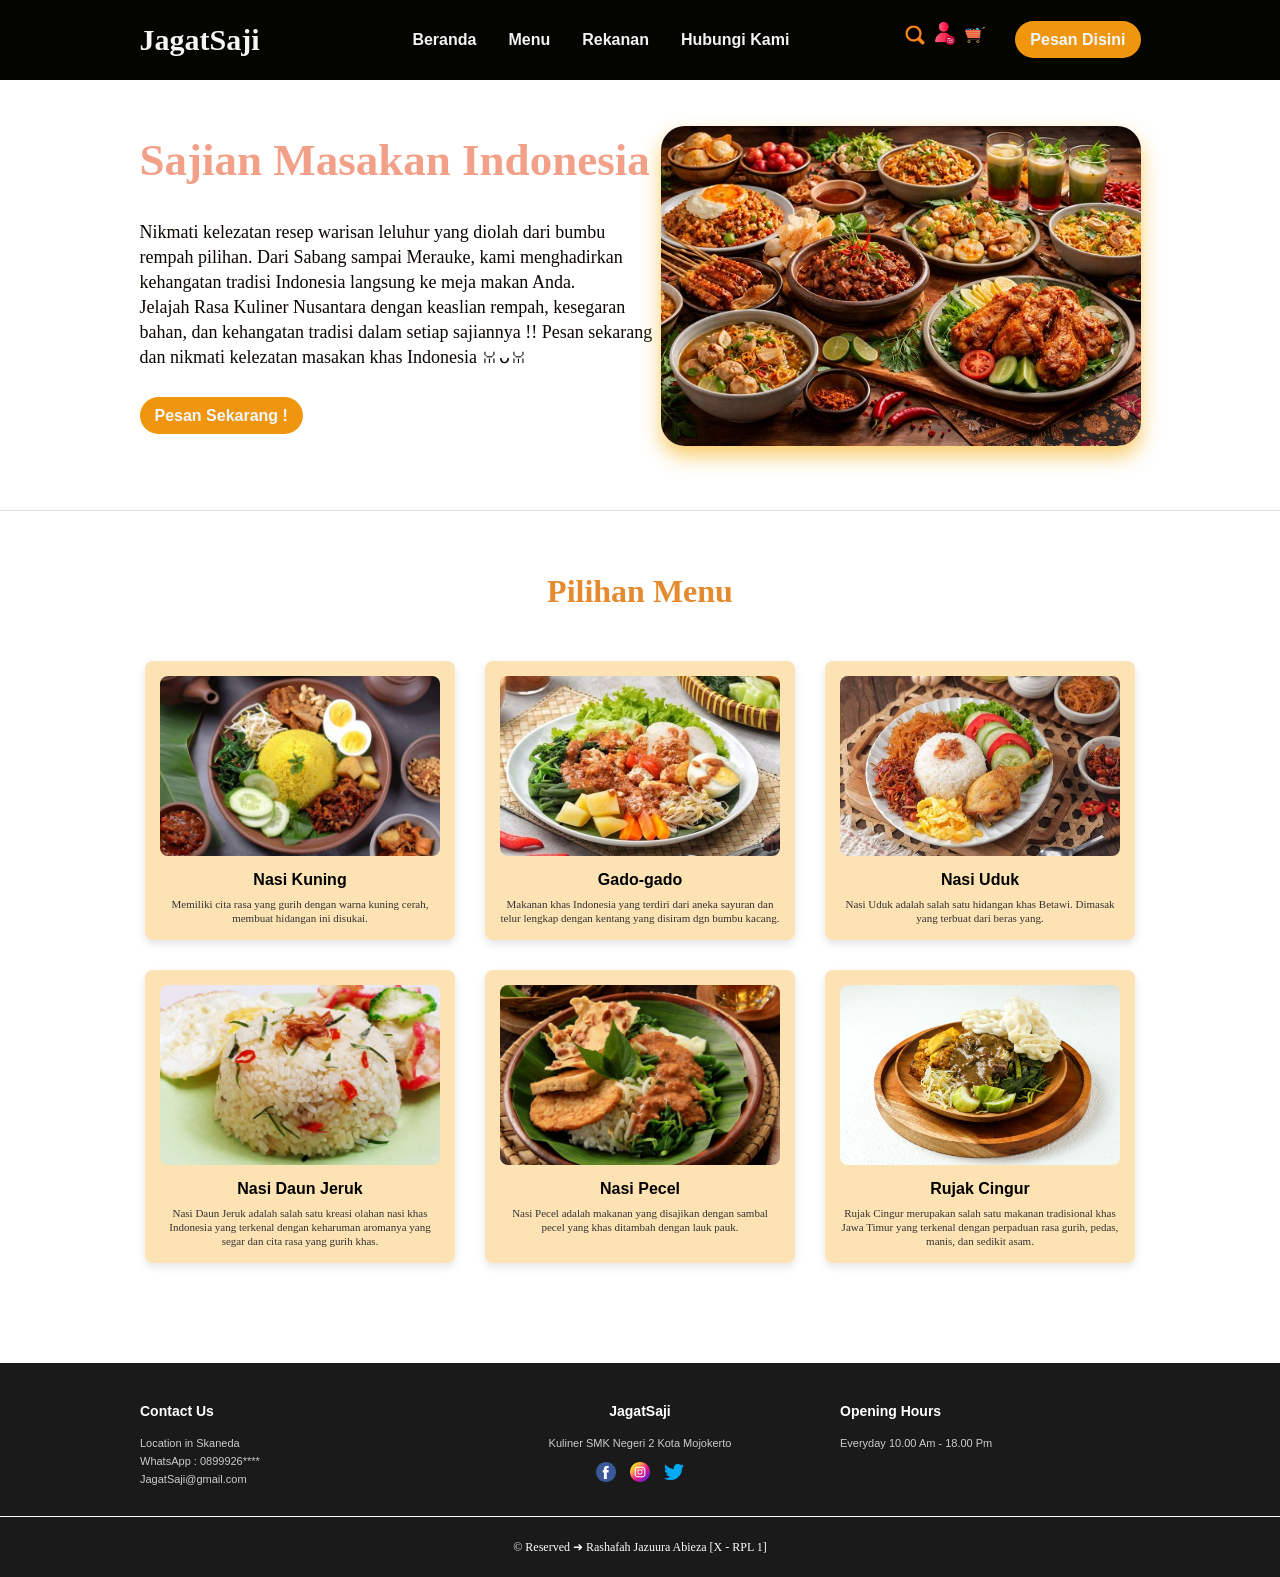
<file: index.html>
<html>
<head>
    <title>Jagat Saji</title>
    <link rel="stylesheet" href="style_index.css">
</head>
<nav>
    <div class="wrapper">
        <div class="logo">
            <a href="">JagatSaji</a>
        </div>
        <div class="menu">
            <ul>
                <li><a href="#home">Beranda</a></li>
                <li><a href="#menu">Menu</a></li>
                <li><a href="#rekanan">Rekanan</a></li>
                <li><a href="#hubungi-kami" style="margin-right: 100px;">Hubungi Kami</a></li>
                <li><img src="icon_search.jpeg" style="width: 20px; height: auto; margin-right: 10px;"></li>
                <li><img src="icon_akun.jpeg" style="width: 20px; height: auto; margin-right: 10px;"></li>
                <li><img src="icon_buy.jpeg" style="width: 20px; height: auto; margin-right: 30px;"></li>
                <li><a href="pesan.html" class="order">Pesan Disini</a></li>
            </ul>
        </div>
    </div>
</nav>

<div class="wrapper">
    <section id="home">
        <div class="kolom">
            <h2 style="color: rgba(237, 125, 93, 0.733);">Sajian Masakan Indonesia</h2>
            <p class="deskripsi">Nikmati kelezatan resep warisan leluhur yang diolah dari bumbu rempah pilihan.
                Dari Sabang sampai Merauke, kami menghadirkan kehangatan tradisi Indonesia langsung ke meja makan Anda.
                <br>Jelajah Rasa Kuliner Nusantara dengan keaslian rempah, kesegaran bahan, dan kehangatan tradisi dalam setiap sajiannya !!
                Pesan sekarang dan nikmati kelezatan masakan khas Indonesia ⁠ꈍ⁠ᴗ⁠ꈍ⁠
                </p>
                <br>
                <br>
            <p><a href="pesan.html" class="reservasi">Pesan Sekarang !</a></p>
        </div>
        <img src="masakanIndo.jpg" class="gambar"/>
    </section>
</div>
<div class="garis-abu"></div>
<section id="menu">
    <div class="wrapper">
        <div class="menu-title">
            <h2>Pilihan Menu</h2>
        </div>
        <div class="menu-container">
            <div class="menu-card">
                <img src="naskun.jpeg" alt="Nasi Kuning">
                <h3>Nasi Kuning</h3>
                <p>Memiliki cita rasa yang gurih dengan warna kuning cerah, membuat hidangan ini disukai.</p>
            </div>
            <div class="menu-card">
                <img src="gado-gado.jpeg" alt="Gado-gado">
                <h3>Gado-gado</h3>
                <p>Makanan khas Indonesia yang terdiri dari aneka sayuran dan telur lengkap dengan kentang yang disiram dgn bumbu kacang.</p>
            </div>
            <div class="menu-card">
                <img src="nasiuduk.jpg" alt="Nasi Uduk">
                <h3>Nasi Uduk</h3>
                <p>Nasi Uduk adalah salah satu hidangan khas Betawi. Dimasak yang terbuat dari beras yang.</p>
            </div>
            <div class="menu-card">
                <img src="nasidaunjeruk.jpg" alt="Nasi Daun Jeruk">
                <h3>Nasi Daun Jeruk</h3>
                <p>Nasi Daun Jeruk adalah salah satu kreasi olahan nasi khas Indonesia yang terkenal dengan keharuman aromanya yang segar dan cita rasa yang gurih khas.</p>
            </div>
            <div class="menu-card">
                <img src="pecel.jpeg" alt="Nasi Pecel">
                <h3>Nasi Pecel</h3>
                <p>Nasi Pecel adalah makanan yang disajikan dengan sambal pecel yang khas ditambah dengan lauk pauk.</p>
            </div>
            <div class="menu-card">
                <img src="rujak-cingur.webp" alt="Rujak Cingur">
                <h3>Rujak Cingur</h3>
                <p>Rujak Cingur merupakan salah satu makanan tradisional khas Jawa Timur yang terkenal dengan perpaduan rasa gurih, pedas, manis, dan sedikit asam.</p>
            </div>
        </div>
    </div>
</section>
<footer id="footer">
    <div class="footer-wrapper">
        <div class="footer-col" id="hubungi-kami">
            <h4>Contact Us</h4>
            <p>Location in Skaneda<br>
            WhatsApp : 0899926**** <br>
            JagatSaji@gmail.com</p>
        </div>
        <div class="footer-col center" id="rekanan">
            <h4>JagatSaji</h4>
            <p>Kuliner SMK Negeri 2 Kota Mojokerto</p>
            <div class="sosmed">
                <img src="icon_FB.png" alt="fb">
                <img src="icon_IG.png" alt="ig">
                <img src="icon_TWT.png" alt="tw">
            </div>
        </div>
        <div class="footer-col">
            <h4>Opening Hours</h4>
            <p>Everyday 10.00 Am - 18.00 Pm</p>
        </div>
    </div>
    <div class="copyright">
        <p>&copy; Reserved ➜ Rashafah Jazuura Abieza [X - RPL 1]</p>
    </div>
</footer>
</html>
</file>
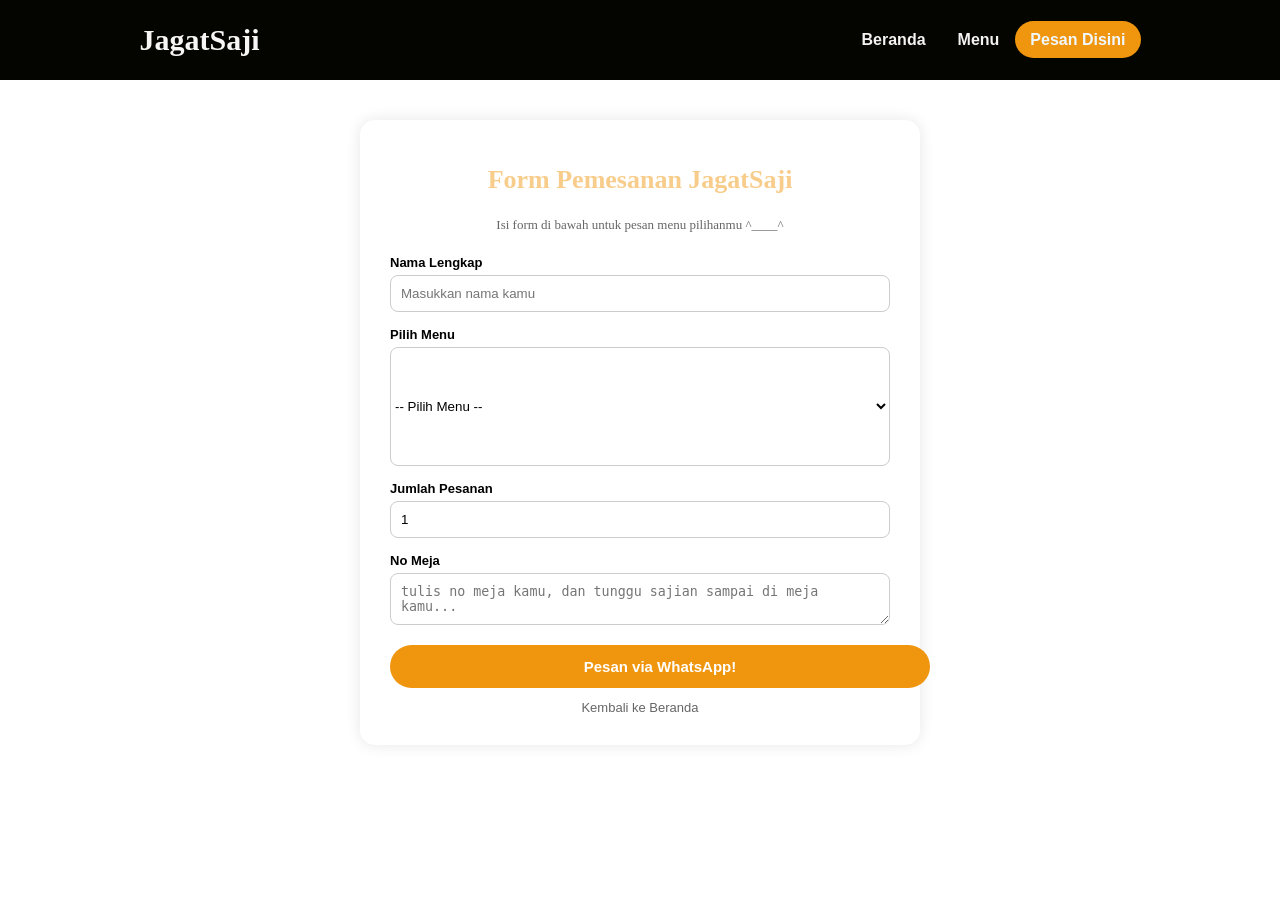
<file: pesan.html>
<html>
<head>
    <title>Pesan_JS</title>
    <link rel="stylesheet" href="style_index.css">
</head>
<body>
    <nav>
        <div class="wrapper">
            <div class="logo"><a href="index.html">JagatSaji</a></div>
            <div class="menu">
                <ul>
                    <li><a href="index.html">Beranda</a></li>
                    <li><a href="index.html">Menu</a></li>
                    <li><a href="pesan.html" class="order">Pesan Disini</a></li>
                </ul>
            </div>
        </div>
    </nav>
    <div class="wrapper">
        <div class="form-pesan-page">
            <h2>Form Pemesanan JagatSaji</h2>
            <p>Isi form di bawah untuk pesan menu pilihanmu ^____^</p>
            <form id="formPesanHalaman">
                <label>Nama Lengkap</label>
                <input type="text" id="nama" placeholder="Masukkan nama kamu" required>
                <label>Pilih Menu</label>
                <select id="menu" required>
                    <option value="">-- Pilih Menu --</option>
                    <option>Nasi Kuning</option>
                    <option>Gado-gado</option>
                    <option>Nasi Uduk</option>
                    <option>Nasi Daun Jeruk</option>
                    <option>Nasi Pecel</option>
                    <option>Rujak Cingur</option>
                </select>
                <label>Jumlah Pesanan</label>
                <input type="number" id="jumlah" min="1" value="1" required>
                <label>No Meja</label>
                <textarea id="alamat" placeholder="tulis no meja kamu, dan tunggu sajian sampai di meja kamu..." required></textarea>
                <div class="action-buttons">
                    <a href="https://wa.me/628999263117?text=Halo, Jagat Saji! ... saya mau pesan ^^" target="_blank" class="btn-wa">Pesan via WhatsApp!</a>
                </div>
                <a href="index.html" class="btn-batal">Kembali ke Beranda</a>
            </form>
        </div>
    </div>
</body>
</html>
</file>
<file: style_index.css>
html{
    scroll-behavior: smooth;
}
#home, #menu, #footer{
    scroll-margin-top: 90px;
}
*{
    text-decoration: none;
    margin: 0px;
    padding: 0px;
}
body{
    margin: 0px;
    padding: 0px;
    font-family: 'Arial';
}
.wrapper{
    width: 1001px;
    margin: auto;
    position: relative;
}
.logo a{
    font-size: 30px;
    font-family: Cambria, Cochin, Georgia, Times, 'Times New Roman', serif;
    font-weight: 800;
    color: #f8f6f5;
    float: left;
}
.menu{
    float: right;
}
nav{
    width: 100%;
    margin: auto;
    display: flex;
    line-height: 80px;
    position: sticky;
    position: -webkit-sticky;
    top: 0px;
    background-color: rgb(5, 5, 0);
    z-index: 1;
}
nav ul{
    list-style-type: none;
    margin: 0;
    padding: 0;
    overflow: hidden;
}
nav ul li{
    float: left;
}
nav ul li a{
    color: rgb(244, 242, 242);
    font-weight: bold;
    text-align: center;
    padding: 0px 16px 0px 16px;
    text-decoration: none;
}
nav ul li a:hover{
    text-decoration: underline;
}
a.order{
    background: #f0960e;
    border-radius: 20px;
    margin-top: 20px;
    padding:10px 15px 10px 15px;
    color: aliceblue;
    cursor: pointer;
    font-weight: bold;
}

section{
    margin: 0px;
    display: flex;
    margin-bottom: 0px;
    margin-top: 0px;
}
.kolom{
    text-align: left;
    margin-top: 50px;
    margin-bottom: 0px;
    color: #121212;
}
.kolom .deskripsi{
    font-size: 18px;
    font-family: 'Times New Roman', Times, serif;
    color: #0b0700;
    line-height: 25px;
    justify-content: first baseline;
}
p{
    font-family: 'comic ms sans';
    color: #0f0900;
    line-height: 20px;
}
h2{
    font-family: 'comic sans ms';
    font-weight: 700;
    font-size: 45px;
    margin-bottom: 30px;
    color: #f8cc8a;
    width: 100%;
    line-height: 60px;
}
.gambar{
    margin-top: 50px;
    width: 480px;
    height: auto;
    float: right;
    border-radius: 24px;
    object-fit: cover;
    box-shadow: 0 10px 20px rgba(246, 182, 44, 0.7);
    transition: transform 0.3s ease;
    flex: 1;
    display: flex;
    justify-content: center;
    transform: translateY(-4px);
    gap: 40px;
}
a.reservasi{
    background: #f0960e;
    border-radius: 20px;
    margin-top: 20px;
    padding:10px 15px 10px 15px;
    color: aliceblue;
    cursor: pointer;
    font-weight: bold;
    font-family: Verdana, Geneva, Tahoma, sans-serif;
}

.garis-abu{
    width: 100%;
    height: 1px;
    background: #e0e0e0;
    margin: 60px 0px 0px 0px;
    clear: both;
}

#menu{
    background: #ffffff;
    padding: 50px 0px;
    display: block;
}
.menu-title h2{
    text-align: center;
    color: #e58a2f;
    font-family: 'Times New Roman', serif;
    font-size: 32px;
    font-weight: 700;
    margin-bottom: 40px;
    width: 100%;
}
.menu-container{
    display: flex;
    flex-wrap: wrap;
    justify-content: center;
    gap: 30px;
}
.menu-card{
    width: 280px;
    background: #fde2b3;
    border-radius: 8px;
    padding: 15px;
    text-align: center;
    box-shadow: 0 4px 8px rgba(0,0,0,0.1);
    transition: 0.3s;
}
.menu-card:hover{
    transform: translateY(-5px);
    box-shadow: 0 10px 20px rgba(246, 182, 44, 0.4);
}
.menu-card img{
    width: 100%;
    height: 180px;
    object-fit: cover;
    border-radius: 8px;
}
.menu-card h3{
    font-family: Verdana, sans-serif;
    font-size: 16px;
    font-weight: bold;
    margin: 15px 0px 8px 0px;
    color: #000;
}
.menu-card p{
    font-family: 'Times New Roman', serif;
    font-size: 11px;
    line-height: 14px;
    color: #333;
    text-align: center;
}

footer{
    background: #1a1a1a;
    color: white;
    margin-top: 50px;
    padding-top: 40px;
}
.footer-wrapper{
    width: 1000px;
    margin: auto;
    display: flex;
    justify-content: space-between;
}
.footer-col{
    width: 30%;
}
.footer-col h4{
    font-family: Verdana, sans-serif;
    font-size: 14px;
    margin-bottom: 15px;
}
.footer-col p{
    font-family: Verdana, sans-serif;
    font-size: 11px;
    line-height: 18px;
    color: #ccc;
}
.footer-col.center{
    text-align: center;
}
.sosmed img{
    width: 20px;
    margin: 10px 5px;
}
.copyright{
    text-align: center;
    padding: 20px 0px;
    margin-top: 20px;
    border-top: 1px solid #fbfbfb;
    font-size: 12px;
}
.copyright p{
    color: white
}




.form-pesan-page{
    width: 500px;
    margin: 40px auto;
    background: white;
    padding: 30px;
    border-radius: 15px;
    box-shadow: 0px 0px 15px rgba(0,0,0,0.1);
}
.form-pesan-page h2{
    text-align: center;
    font-size: 26px;
    margin-bottom: 5px;
}
.form-pesan-page p{
    text-align: center;
    font-size: 13px;
    color: #666;
    margin-bottom: 20px;
}
.form-pesan-page label{
    font-size: 13px;
    font-weight: bold;
    display: block;
    margin-top: 15px;
    text-align: left;
}
.form-pesan-page input, .form-pesan-page select, .form-pesan-page textarea{
    width: 100%;
    padding: 10px;
    margin-top: 5px;
    border: 1px solid #ccc;
    border-radius: 8px;
    box-sizing: border-box;
}

.action-buttons{
    margin-top: 20px;
}

.btn-wa{
    width: 100%;
    background: #f0960e;
    color: #FFFFFF !important;
    border: none;
    padding: 13px 20px;
    border-radius: 25px;
    font-weight: 800;
    font-size: 15px;
    cursor: pointer;
    display: block;
    text-align: center;
}

.btn-wa:hover{
    background: #d67f00;
}

.btn-batal{
    display: block;
    text-align: center;
    margin-top: 12px;
    color: #666;
    font-size: 13px;
}
</file>
